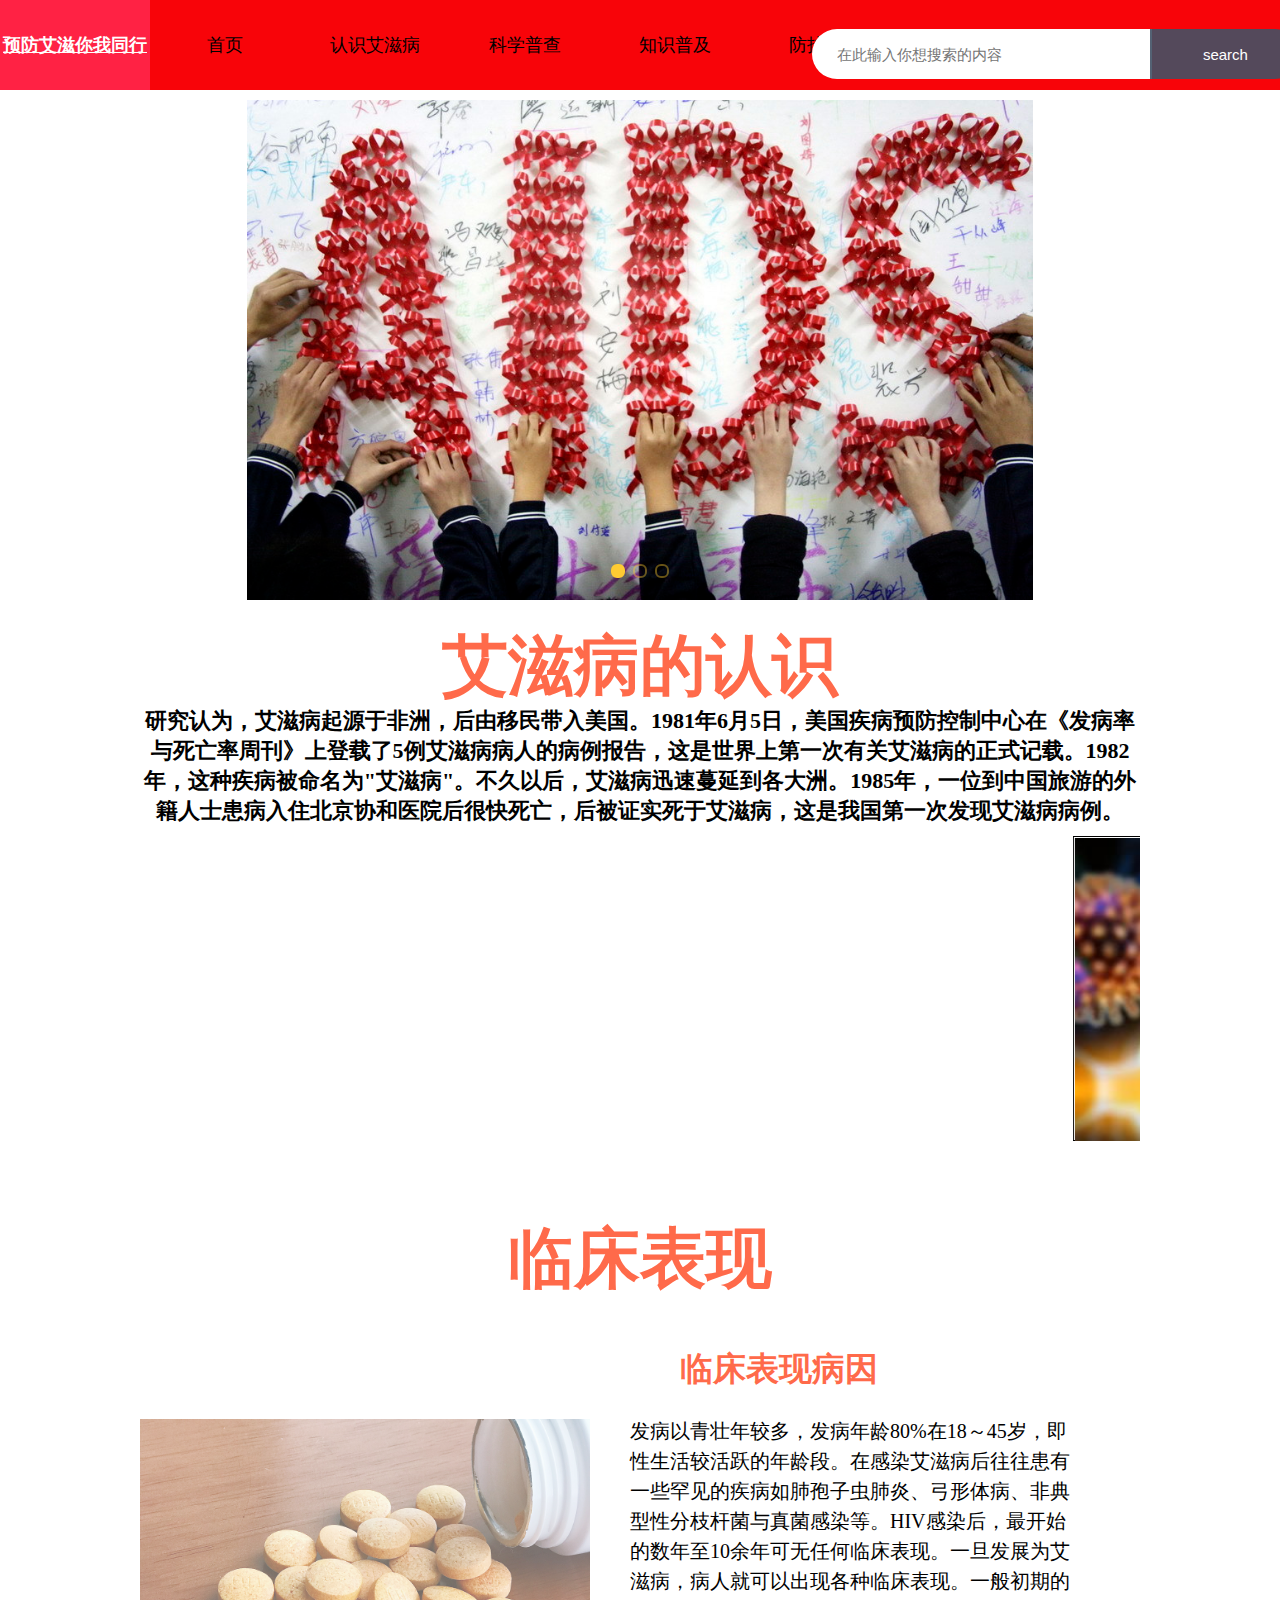
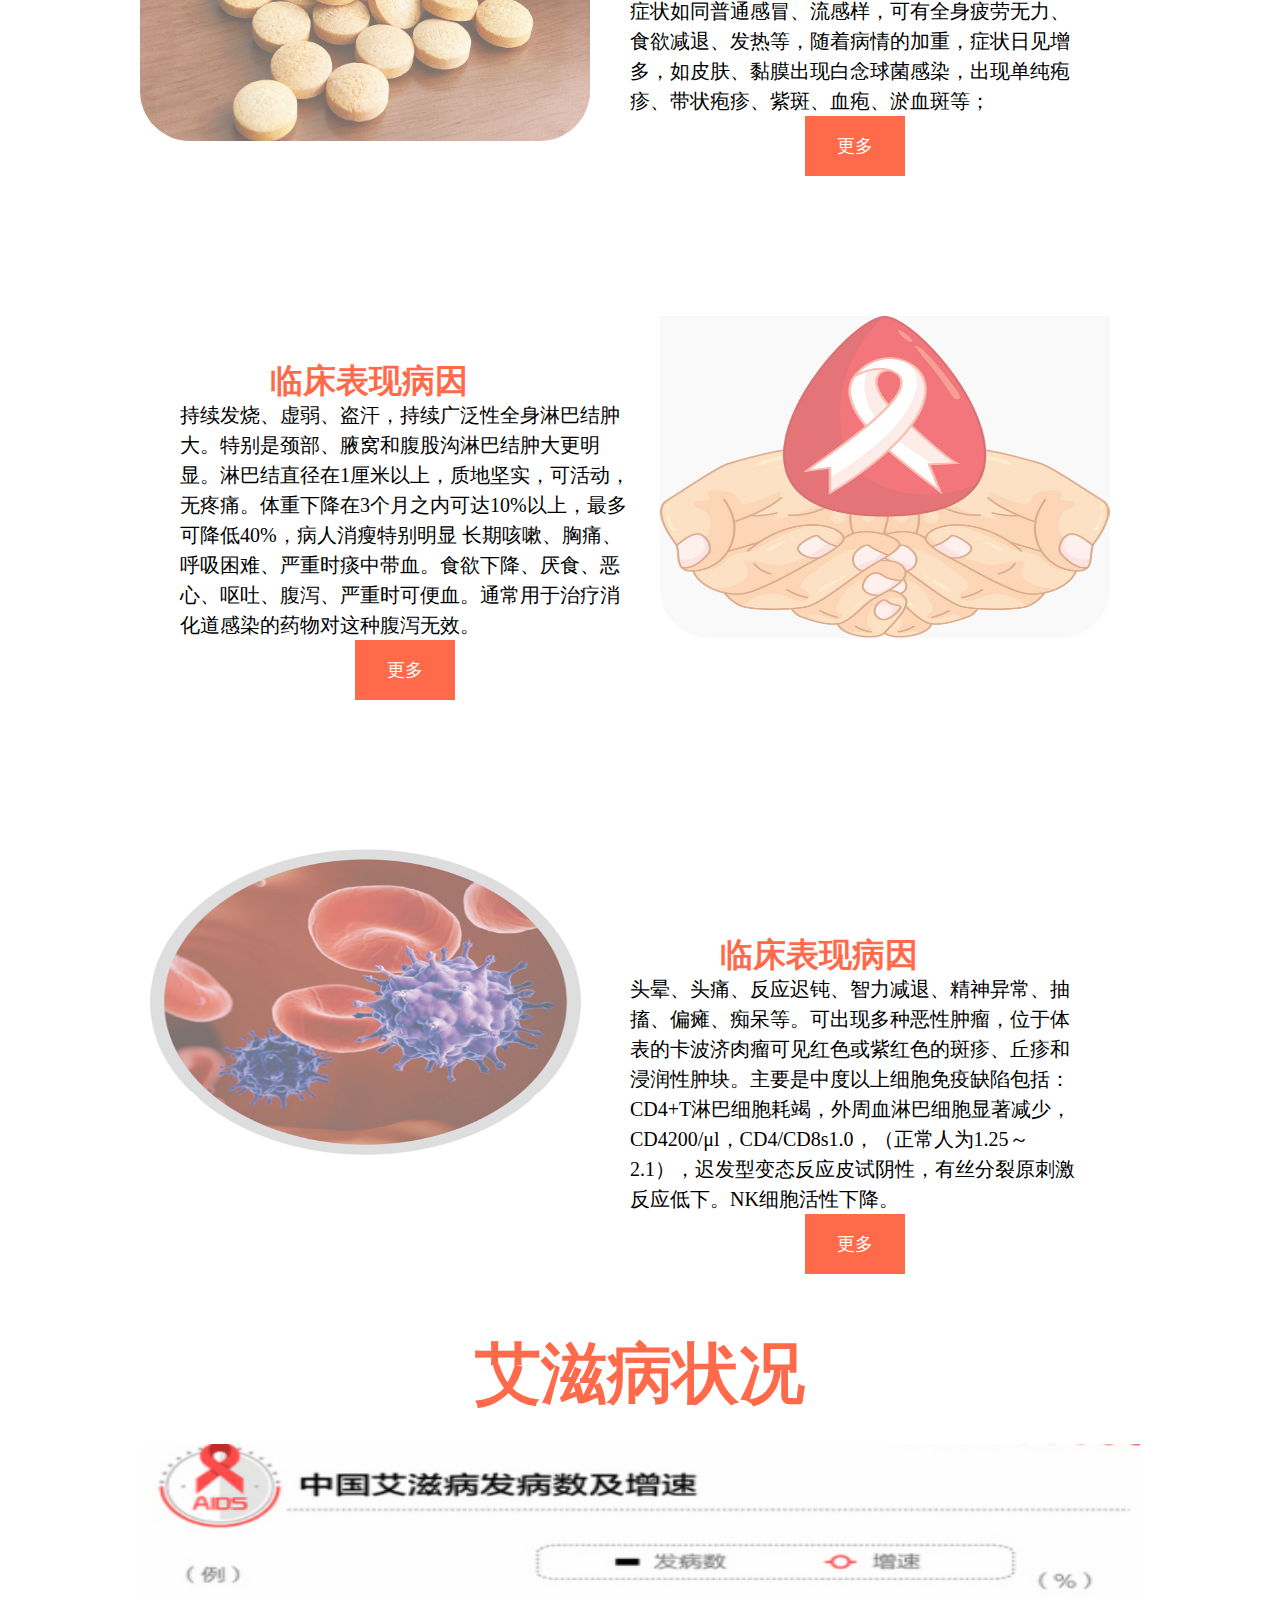
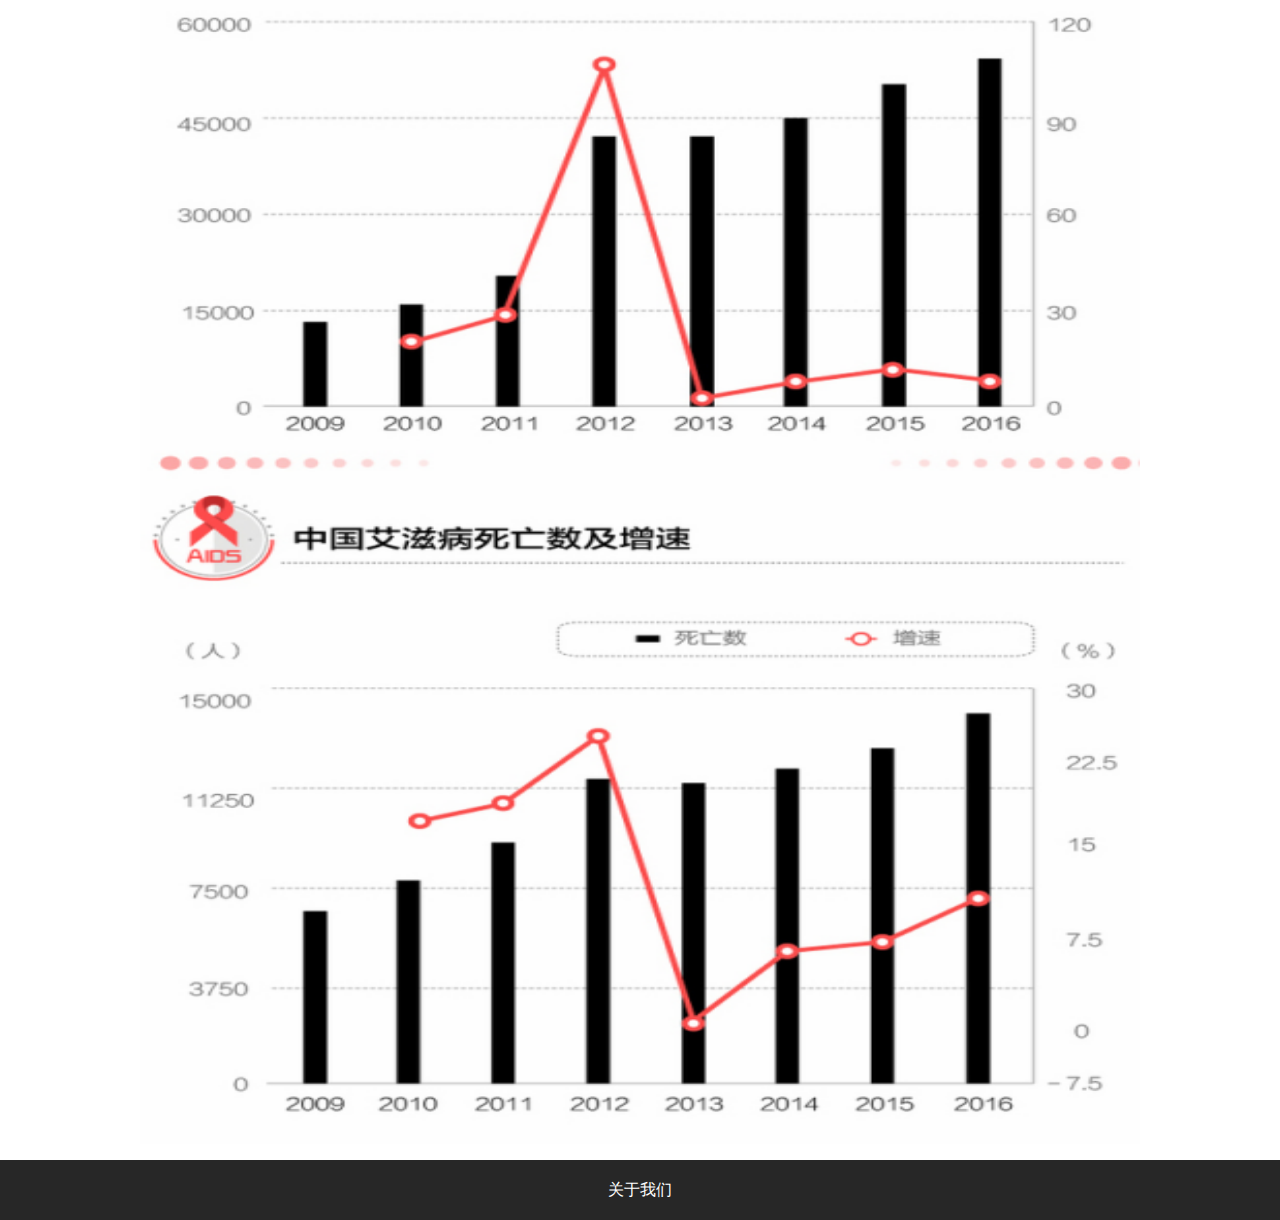
<file: index.html>
<!DOCTYPE html>
<html lang="zh">
	
<head>
	<meta charset="utf-8">
	<title>艾滋病防护</title>
	<link rel="stylesheet" type="text/css" href="css/css.css">
	<script type="text/javascript" src="js/jquery-1.7.2.js"></script>
	<script type="text/javascript" src="js/unslider.min.js"></script>
	<script type="text/javascript">
	$(document).ready(function(e) {
	$(".nav li").hover(function(){
			$(this).css("background"," #FC3");
			$(this).find(".fdh").slideDown()
			},function(){
			$(this).css("background","none");
			$(this).find(".fdh").slideUp()	
				});
				
 	$("#b02").unslider({dots:true});				
	 var unslider04 = $('#b04').unslider({
		dots: true
	}),
	data04 = unslider04.data('unslider');
	
	$('.unslider-arrow04').click(function() {
        var fn = this.className.split(' ')[1];
        data04[fn]();
    });
			
	 });
	</script>
</head>
	
<body>
	<!--导航栏-->
	<div class="nav">
		<ul>
			<li><a>预防艾滋你我同行</a></li>
			<li><a href="index.html">首页</a></li>
			<li><a href="jiben/jiben.html">认识艾滋病</a></li>
			<li><a href="kexuepucha/kexuepucha.html">科学普查</a></li>
			<li><a href="zhishipuji/zhishipuji.html">知识普及</a></li>
			<li><a href="fanghucuoshi/fanghucuoshi.html">防护措施</a></li>
		</ul>
	</div>
	
	<!--搜索框-->
	<div class="searchbox">
		<form>
			<input type="text" placeholder="在此输入你想搜索的内容">
			<input type="submit" value="search">
		</form>
	</div>
	
	<!--正文-->
	<div class="main">
		<div class="banner" id="b02">
 			<ul>
  				<li><img src="images/index-01.jpg" alt="" height="500px"/></li>
    			<li><img src="images/index-02.png" alt="" height="500px"/></li>
    			<li><img src="images/index-03.jpg" alt="" height="500px"/></li>
  			</ul>
		</div>
		
		<div class="zi">
			<h1>艾滋病的认识</h1>
			<h3>研究认为，艾滋病起源于非洲，后由移民带入美国。1981年6月5日，美国疾病预防控制中心在《发病率与死亡率周刊》上登载了5例艾滋病病人的病例报告，这是世界上第一次有关艾滋病的正式记载。1982年，这种疾病被命名为"艾滋病"。不久以后，艾滋病迅速蔓延到各大洲。1985年，一位到中国旅游的外籍人士患病入住北京协和医院后很快死亡，后被证实死于艾滋病，这是我国第一次发现艾滋病病例。
			</h3>
		</div>
		<div class="index_tu">
			<marquee direction="left"; scrollamount="8">
				<span><img src="images/index-06.jpg" alt="" height="500px"/></span>
				<span><img src="images/index-05.png" alt="" height="500px"/></span>
				<span><img src="images/index-03.jpeg" alt="" height="500px"/></span>
			</marquee>
		</div>
		<br><br><br>
<div class="zhonglei">
    <h1>临床表现</h1>
		<br>
		<br>
			<span>
				<img  src="images/index-08.jpeg" width="450" height="322" alt="">
				<strong style="color:#ff6a4a; font-size:33px; text-align:center; font-weight:bold; margin-left:90px;">临床表现病因</strong>
				<p>发病以青壮年较多，发病年龄80%在18～45岁，即性生活较活跃的年龄段。在感染艾滋病后往往患有一些罕见的疾病如肺孢子虫肺炎、弓形体病、非典型性分枝杆菌与真菌感染等。HIV感染后，最开始的数年至10余年可无任何临床表现。一旦发展为艾滋病，病人就可以出现各种临床表现。一般初期的症状如同普通感冒、流感样，可有全身疲劳无力、食欲减退、发热等，随着病情的加重，症状日见增多，如皮肤、黏膜出现白念球菌感染，出现单纯疱疹、带状疱疹、紫斑、血疱、淤血斑等；
					<a href="https://baike.baidu.com/item/%E8%89%BE%E6%BB%8B%E7%97%85%E4%B8%B4%E5%BA%8A%E8%A1%A8%E7%8E%B0/15779210?fr=aladdin">更多</a>
				</p>
			</span>
			<span>
			<p style=" padding-top:110px;">
					<strong style="color:#ff6a4a; font-size:33px; text-align:center; font-weight:bold; margin-left:90px;">临床表现病因</strong>
					<br>持续发烧、虚弱、盗汗，持续广泛性全身淋巴结肿大。特别是颈部、腋窝和腹股沟淋巴结肿大更明显。淋巴结直径在1厘米以上，质地坚实，可活动，无疼痛。体重下降在3个月之内可达10%以上，最多可降低40%，病人消瘦特别明显
					长期咳嗽、胸痛、呼吸困难、严重时痰中带血。食欲下降、厌食、恶心、呕吐、腹泻、严重时可便血。通常用于治疗消化道感染的药物对这种腹泻无效。
					<a href="https://baike.baidu.com/item/%E8%89%BE%E6%BB%8B%E7%97%85%E4%B8%B4%E5%BA%8A%E8%A1%A8%E7%8E%B0/15779210?fr=aladdin">更多</a>
				</p>
				<img src="images/index-07.jpg" width="450" height="322" alt="">
			</span>
			<span>
				<img src="images/q2.jpg" width="450" height="322" alt="">
					<p style=" padding-top:160px;">
					<strong style="color:#ff6a4a; font-size:33px;text-align:center; font-weight:bold; margin-left:90px; ">临床表现病因</strong>
					<br>
					头晕、头痛、反应迟钝、智力减退、精神异常、抽搐、偏瘫、痴呆等。可出现多种恶性肿瘤，位于体表的卡波济肉瘤可见红色或紫红色的斑疹、丘疹和浸润性肿块。主要是中度以上细胞免疫缺陷包括：CD4+T淋巴细胞耗竭，外周血淋巴细胞显著减少，CD4200/μl，CD4/CD8s1.0，（正常人为1.25～2.1），迟发型变态反应皮试阴性，有丝分裂原刺激反应低下。NK细胞活性下降。
						<a href="https://baike.baidu.com/item/%E8%89%BE%E6%BB%8B%E7%97%85%E4%B8%B4%E5%BA%8A%E8%A1%A8%E7%8E%B0/15779210?fr=aladdin">更多</a>
					</p>
			</span>

		<div class="clearit"></div>
	  </div>
		<div class="index-tu">
			<h1>艾滋病状况</h1>
			<br><br><br>
			<img src="images/index-09.png" width="1000" height="1300" alt="">
		</div>
	</div>
	
	<!--页脚-->
	<div class="foot"><p>关于我们</p></div>
	<div class="clearit"></div>
</body>
</html>
</file>
<file: css/css.css>
@charset "utf-8";
/* CSS Document */

body, html, div, blockquote, img, label, p, h1, h2, h3, h4, h5, h6, pre, ul, ol,
li, dl, dt, dd, form, a, fieldset, input, th, td{
	margin: 0;
	padding: 0;
	border: 0;
	outline: none;
}
body {
	font-family: "楷体";
	font-size: 12px;
	color:#000000;
	line-height: 20px;
}
td,th {
	font-family: "楷体";
	font-size: 12px;
	color: #000000;
}
A:link {
	TEXT-DECORATION: none;
}
A:visited {
	TEXT-DECORATION: none;
}
A:hover {
	TEXT-DECORATION: underline;
} 
ul,li{
	list-style-type:none;
}
.clearit{
	clear:both;
}

.top{
	width:100%;
	background-color:#000000;
	height:100px;
}
.top span{ 
	width:200px;
	height:100px;
	float:right;
}
.top span p{
	float:left;
	padding-left:30px;
	color:#FFF;
	line-height:100px;
	font-size:14px;
}
.top img{
	padding-top:35px;
	float:left;
}
.sousuo{ 
	width:1000px;
	height:200px;
}
.sousuo p{
	color:#000000;
	font-size:88px;
	line-height:200px;
	font-weight:bold; 
	float:left;
}
.sousuo img{
	float:right;
	padding-top:70px;
}
.nav{
	width:100%;
	height:90px;
	background-color:#F80409;
	margin:0 auto;
}
.nav li{
	float:left;
	width:150px; 
	text-align:center;
	height:50px;
}
.nav li a{
	display:block;
	color:#000;
	font-size:18px;
	height:50px;
	line-height:90px;
	font-family:"楷体";
}
.nav li a:hover{ 
	color:#fff; 
	font-weight:bold;
	background-color:#FF2244;
	height:90px;
}
.searchbox{
	position: absolute;
	top: 6%;
	left: 83%;
	width: 500px;
	transform: translate(-50%,-50%);
}
input{
	position: relative;
	display: inline-block;
	font-size: 15px;
	box-sizing: border-box;
	transition: 5s;
}
input[type="text"]{
	background: #fff;
	width: 340px;
	height: 50px;
	border: none;
	outline: none;
	padding: 0 25px;
	border-radius: 25px 0 0 25px;
}
input[type="submit"]{
	position: relative;
	left: -5px;
	border-radius: 0 25px 25px 0;
	width: 150px;
	height: 50px;
	border: none;
	outline: none;
	cursor: pointer;
	background: rgba(65,81,101,0.9);
	color: #fff;
}
input[type="submit"]:hover{
	background: #061C70;
}
.main{
	width:1000px;
	margin:0 auto;
	padding-top:10px;
}
.banner{
	width:1000px;
	height:563px;
	position: relative;
	overflow: auto;
	text-align: center;
}
.banner li {
	list-style: none;
}
.banner ul li {
	float: left;
}
#b02 .dots {
	position: absolute;
	left: 0;
	right: 0;
	bottom: 20px;
}
#b02 .dots li {
	display: inline-block;
	width: 10px;
	height: 10px;
	margin: 0 4px;
	text-indent: -999em;
	border: 2px solid   #FC3;
	border-radius: 6px;
	cursor: pointer;
	opacity: .4;
	-webkit-transition: background .3s, opacity .5s;
	-moz-transition: background .3s, opacity .5s;
	transition: background .3s, opacity .5s;
}
#b02 .dots li.active {
	background: #FC3;
	opacity: 1;
}

.zi{ 
	width:1000px;
}
.zi h1{
	color:#ff6a4a;
	font-size:66px;
	text-align:center;
	font-weight:bold;
	padding-top:50px;
}
.zi h2{
	color:#000;
	font-size:44px;
	text-align:center;
	font-weight:bold;
	padding-top:40px;
}
.zi h3{
	color:#000000;
	font-size:22px;
	text-align:center;
	font-weight:bold;
	padding-top:30px;
	line-height:30px;
}
.index_tu{
	width:1000px; 
	height:303px;
	margin-top:10px;
}
.index_tu span{
	width:243px;
	height:303px;
	float:left; 
	margin-left:5px;
	border:1px solid #000000;
}
.index_tu span img{
	padding:1px;
}
.zhonglei{
	width:1000px;
	margin-top:20px;
}
.zhonglei-1{
	width:1000px;
	margin-top:20px;
}
.zhonglei span{
	width:1000px;
	margin-top:50px;
	float:left;
}
.zhonglei-1 span{
	width:1000px;
	margin-top:50px;
	float:left;
}
.zhonglei h1{
	color:#ff6a4a;
	font-size:66px;
	text-align:center;
	font-weight:bold;
	padding-top:30px; 
}
.zhonglei-1 h1{
	color:#ff6a4a;
	font-size:66px;
	text-align:center;
	font-weight:bold;
	padding-top:30px; 
}
.zhonglei span h3{
	color:#ff6a4a;
	font-size:33px; 
	text-align:center; 
	font-weight:bold;
	padding-top:30px;
	padding-left:40px;
}
.zhonglei-1 span h3{
	color:#ff6a4a;
	font-size:33px; 
	text-align:center; 
	font-weight:bold;
	padding-top:30px;
	padding-left:40px;
}
.zhonglei span img{ 
  	border-radius: 50px 50px 50px 50px;
	float:left;
	padding-top:60px;
}
.zhonglei-1 span img{ 
  	border-radius: 50px 50px 50px 50px;
	float:left;
	padding-top:60px;
}
.zhonglei span p{ 
	padding:30px; 
	line-height:30px;
	float:left;
	color:#000000;
	width:450px;
	padding-left:40px;
	font-size: 20px;
}
.zhonglei-1 span p{ 
	padding:30px; 
	line-height:30px;
	float:left;
	color:#000000;
	width:450px;
	padding-left:40px;
	font-size: 20px;
}
.zhonglei span img{ 
	opacity:0.6;
}
.zhonglei span img:hover{
	opacity:1
}
.zhonglei span a{
	width:100px;
	height:60px;
	background-color:#ff6a4a;
	display:block;
	color:#FFF;
	text-align:center; 
	line-height:60px;
	font-size:18px;
	margin:0 auto;
}
.index-tu{
	width:1000px;
	margin-top:30px;
}
.index-tu h1{
	color:#ff6a4a;
	font-size:66px;
	text-align:center;
	font-weight:bold;
	padding-top:30px; 
}
.jiben_tu img{
	padding-top:10px;
}
.zi h4{ color:#999;
	font-size:22px;
	text-align:center;
	font-weight:bold; 
	padding-top:30px;
	line-height:30px; 
	padding:30px;
}
.fz{ 
	width:100%;
	background-color:#ff6a4a;
}
.fz-nr{
	width:1000px; 
	margin:0 auto;
	height:500px;
}
.fz-nr img{
	float:left;
}
.fz-nr p{ 
	color:#FFF; 
	width:350px;
	float:left;
	margin-top:40px;
	margin-left:30px; 
	line-height:25px;
	font-size: 20px;
}
.fz-tu{
	width:10000px;
	margin:0 auto; 
	margin-top:20px;
}
.fz-tu img{ 
	margin-left:6px; 
	border:2px solid #ff6a4a;
}
.fz-tu img{
	opacity:1;
}
.fz-tu img:hover{
	opacity:0.6;
}
.xg-nr{
	width:1000px;
	margin:0 auto;
}
.xg-nr span{
	width:1000px;
}
.xg-nr span p{ 
	color:#FFF;
	padding:30px;
	line-height:30px;
	font-size: 17px;
}
.xg-tu{
	width:1000px;
	margin:0 auto; 
	margin-top:10px;
}
.jt{
	width:1000px;
	margin:0 auto;
}
.jt span{ 
	width:1000px; 
	margin:0 auto;
}
.jt span li{
	width:330px;
	float:left;
	list-style-type:none;
	height:300px;
}
.jt span li p{
	color:#FFF; 
	line-height:30px;
	padding:30px;
	padding-top:50px;
	font-size: 17px;
}
.jiben-bot{
	width:1000px;
	margin-top:15px;
}

.jiben-bot h1{ 
	text-align:center;
	color:#ff6a4a;
	font-size:35px;
}
.jiben-bot p{
	width:450px;
	text-align:center;
	padding:20px; 
	line-height:30px;
	float:left;
	font-size: 20px;
}
.pucha-bottom{
	background-color:#FFFFFF;
}
.pucha-bottom span p{
	color: #070707;
	font-size: 20px;
}
.jt span img{
	opacity:1;
}
.jt span img:hover{
	opacity:0.6;
}
.xk img{ 
	margin-left:3px;
}
.wrap {
	width: 1200px;
	margin: 0 auto;
	padding-top: 100px;
	font-size: 20px;
}
.wrap img {
	max-width: 100%
}
.wrap p {
	line-height: 180%;
}
.first_content {
	width: 1170px;
	display: inline-block;
	vertical-align: top;
	margin-left: 20px;
}
.first_images {
	list-style: none;
}
.first_images li {
	float: left;
	margin-right: 10px;
}
.first_images li span {
	display: table-row-group;
}
.cuoshi-center {
	clear: both;
	margin-top: 20px;
}
.bottom_content {
	clear: both;
}
.bottom_ul li {
	width: 30%;
}
.bottom_ul {
	margin: 0px;
	padding: 0px;
}
.title-content {
	text-indent: 2em;
	margin-top: 10px;
}
.bolded {
	font-weight: bold;
	font-size: 25px;
	padding: 20px 0;
}


.foot{
	width:100%;
	height:60px;
	background-color:#272727;
	margin-top:10px;
}
.foot p{
	color:#FFF; 
	text-align:center;
	line-height:60px; 
	font-size:16px;
}
</file>
